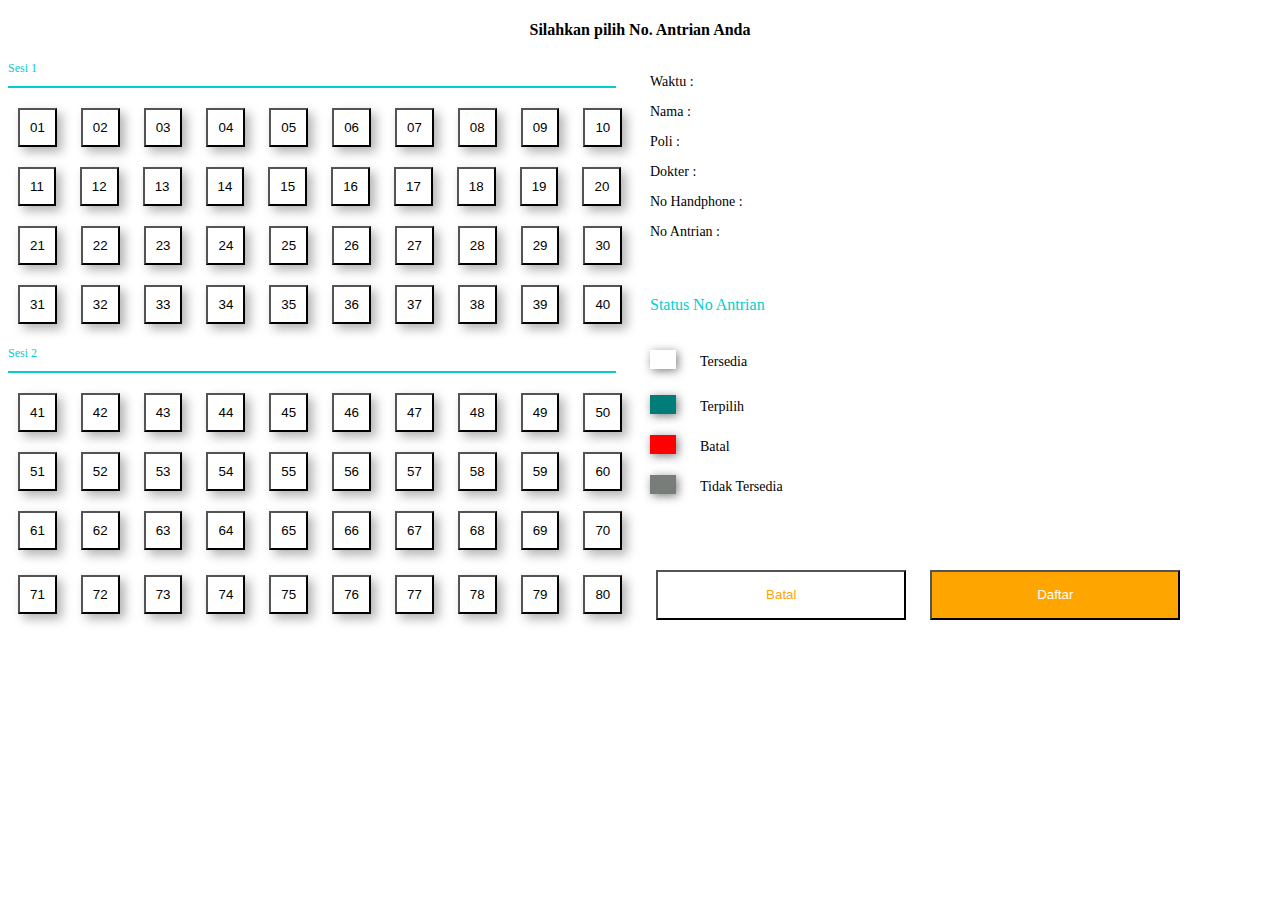
<file: 03-Nomor Antrian/index.html>
<!DOCTYPE html>
<html lang="en">
<head>
  <link rel="stylesheet" href="style.css">
    <meta charset="UTF-8">
    <meta name="viewport" content="width=device-width, initial-scale=1.0">
    <title>Antrian</title>
</head>
<body>
  <h4 style="text-align: center;">Silahkan pilih No. Antrian Anda</h4>
  <p class="h5">Sesi 1</p><hr class="hr">
  <div>
    <button class="button" onclick="changeColor(1)">01</button>
    <button class="button" onclick="changeColor(2)">02</button>
    <button class="button" onclick="changeColor(3)">03</button>
    <button class="button" onclick="changeColor(4)">04</button>
    <button class="button" onclick="changeColor(5)">05</button>
    <button class="button" onclick="changeColor(6)">06</button>
    <button class="button" onclick="changeColor(7)">07</button>
    <button class="button" onclick="changeColor(8)">08</button>
    <button class="button" onclick="changeColor(9)">09</button>
    <button class="button" onclick="changeColor(10)">10</button>
    </br>
    <button class="button" onclick="changeColor(11)">11</button>
    <button class="button" onclick="changeColor(12)">12</button>
    <button class="button" onclick="changeColor(13)">13</button>
    <button class="button" onclick="changeColor(14)">14</button>
    <button class="button" onclick="changeColor(15)">15</button>
    <button class="button" onclick="changeColor(16)">16</button>
    <button class="button" onclick="changeColor(17)">17</button>
    <button class="button" onclick="changeColor(18)">18</button>
    <button class="button" onclick="changeColor(19)">19</button>
    <button class="button" onclick="changeColor(20)">20</button>
    </br>
    <button class="button" onclick="changeColor(21)">21</button>
    <button class="button" onclick="changeColor(22)">22</button>
    <button class="button" onclick="changeColor(23)">23</button>
    <button class="button" onclick="changeColor(24)">24</button>
    <button class="button" onclick="changeColor(25)">25</button>
    <button class="button" onclick="changeColor(26)">26</button>
    <button class="button" onclick="changeColor(27)">27</button>
    <button class="button" onclick="changeColor(28)">28</button>
    <button class="button" onclick="changeColor(29)">29</button>
    <button class="button" onclick="changeColor(30)">30</button>
    </br>
    <button class="button" onclick="changeColor(31)">31</button>
    <button class="button" onclick="changeColor(32)">32</button>
    <button class="button" onclick="changeColor(33)">33</button>
    <button class="button" onclick="changeColor(34)">34</button>
    <button class="button" onclick="changeColor(35)">35</button>
    <button class="button" onclick="changeColor(36)">36</button>
    <button class="button" onclick="changeColor(37)">37</button>
    <button class="button" onclick="changeColor(38)">38</button>
    <button class="button" onclick="changeColor(39)">39</button>
    <button class="button" onclick="changeColor(40)">40</button>
  </div>
    <p class="h5">Sesi 2</p><hr class="hr">
  <div>
    <button class="button" onclick="changeColor(41)">41</button>
    <button class="button" onclick="changeColor(42)">42</button>
    <button class="button" onclick="changeColor(43)">43</button>
    <button class="button" onclick="changeColor(44)">44</button>
    <button class="button" onclick="changeColor(45)">45</button>
    <button class="button" onclick="changeColor(46)">46</button>
    <button class="button" onclick="changeColor(47)">47</button>
    <button class="button" onclick="changeColor(48)">48</button>
    <button class="button" onclick="changeColor(49)">49</button>
    <button class="button" onclick="changeColor(50)">50</button>
    </br>
    <button class="button" onclick="changeColor(51)">51</button>
    <button class="button" onclick="changeColor(52)">52</button>
    <button class="button" onclick="changeColor(53)">53</button>
    <button class="button" onclick="changeColor(54)">54</button>
    <button class="button" onclick="changeColor(55)">55</button>
    <button class="button" onclick="changeColor(56)">56</button>
    <button class="button" onclick="changeColor(57)">57</button>
    <button class="button" onclick="changeColor(58)">58</button>
    <button class="button" onclick="changeColor(59)">59</button>
    <button class="button" onclick="changeColor(60)">60</button>
    </br>
    <button class="button" onclick="changeColor(61)">61</button>
    <button class="button" onclick="changeColor(62)">62</button>
    <button class="button" onclick="changeColor(63)">63</button>
    <button class="button" onclick="changeColor(64)">64</button>
    <button class="button" onclick="changeColor(65)">65</button>
    <button class="button" onclick="changeColor(66)">66</button>
    <button class="button" onclick="changeColor(67)">67</button>
    <button class="button" onclick="changeColor(68)">68</button>
    <button class="button" onclick="changeColor(69)">69</button>
    <button class="button" onclick="changeColor(70)">70</button>
    </br>
    <button class="button" onclick="changeColor(71)">71</button>
    <button class="button" onclick="changeColor(72)">72</button>
    <button class="button" onclick="changeColor(73)">73</button>
    <button class="button" onclick="changeColor(74)">74</button>
    <button class="button" onclick="changeColor(75)">75</button>
    <button class="button" onclick="changeColor(76)">76</button>
    <button class="button" onclick="changeColor(77)">77</button>
    <button class="button" onclick="changeColor(78)">78</button>
    <button class="button" onclick="changeColor(79)">79</button>
    <button class="button" onclick="changeColor(80)">80</button>

    <button class="bBatal" onclick="batal()" id="deleteButton">Batal</button>
    <button class="bDaftar" onclick="daftar()" id="waktuButton">Daftar</button>
  </div>
  
  <div class="flex-container">
    <p class="tWaktu">Waktu         : <span id="display-waktu"></span></p>
    <p class="tNama">Nama           : <span id="display-nama"></span></p>
    <p class="tPoli">Poli           : <span id="display-poli"></span></p>
    <p class="tDokter">Dokter       : <span id="display-dokter"></span></p>
    <p class="tNoHP">No Handphone   : <span id="display-noHP"></span></p>
    <p class="tNoAntri">No Antrian  : <span id="display-noAntri"></span></p>
    <p class="tStatus">Status No Antrian</p>

    <img class="white" src="white.png"> <p class="teksTersedia">Tersedia</p>
    <img class="tosca" src="dark.png"> <p class="teksTerpilih">Terpilih</p>
    <img class="red" src="red.png"> <P class="teksBatal">Batal</P>
    <img class="gray" src="gray.png"> <p class="teksTidaktersedia">Tidak Tersedia</p>
  </div>
  
  <script src="app.js"></script>

</body>
</html>
</file>
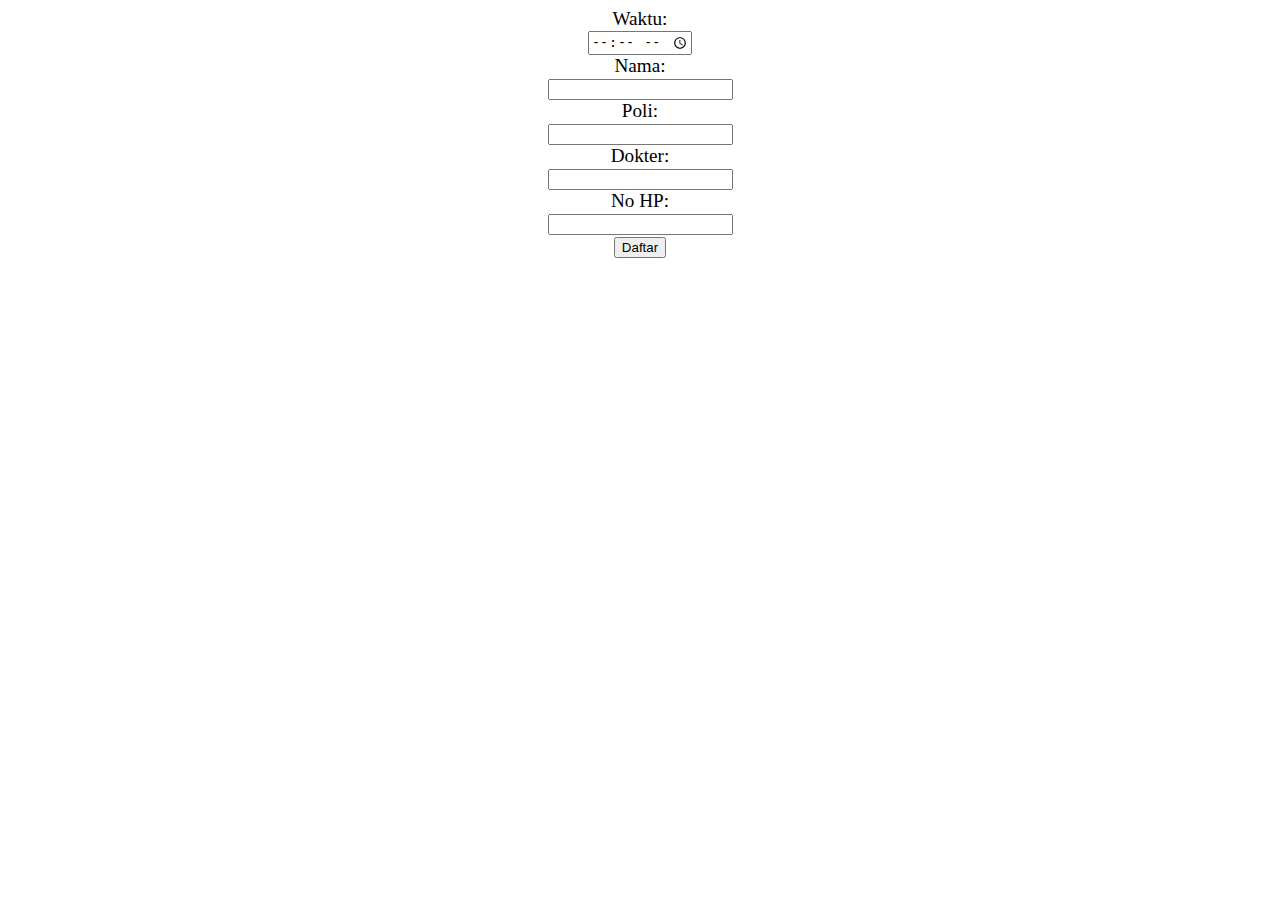
<file: 03-Nomor Antrian/input.html>
<!DOCTYPE html>
<html lang="en">
<head>
    <meta charset="UTF-8">
    <meta name="viewport" content="width=device-width, initial-scale=1.0">
    <title>Input</title>
</head>
<body style="text-align: center;">
    <form id="appointment-form" style="font-size: larger;">
        <label for="waktu">Waktu:</label><br>
        <input type="time" id="waktu" name="waktu"><br>
        <label for="nama">Nama:</label><br>
        <input type="text" id="nama" name="nama"><br>
        <label for="poli">Poli:</label><br>
        <input type="text" id="poli" name="poli"><br>
        <label for="dokter">Dokter:</label><br>
        <input type="text" id="dokter" name="dokter"><br>
        <label for="noHP">No HP:</label><br>
        <input type="tel" id="noHP" name="noHP"><br>
        <button type="submit">Daftar</button>
    </form>

    <script>
        const form = document.getElementById('appointment-form');

        form.addEventListener('submit', function(event) {
            event.preventDefault();

            const formData = new FormData(form);
            const data = {
                waktu: formData.get('waktu'),
                nama: formData.get('nama'),
                poli: formData.get('poli'),
                dokter: formData.get('dokter'),
                noHP: formData.get('noHP')
            };

            localStorage.setItem('appointmentData', JSON.stringify(data));
            window.location.href = 'index.html';
        });
    </script>
</body>
</html>
</file>
<file: 03-Nomor Antrian/style.css>
hr {
  color: #333; /* Warna garis */
  background-color: #00ced1;; /* Warna latar belakang garis */
  height: 2px; /* Tinggi garis */
  border: none; /* Tanpa border */
  margin: 10px 0; /* Jarak dari atas dan bawah */
  width: 608px; /* Lebar garis */
}

.body {
  font-family: Arial, sans-serif;
  margin: 20px;
}

.h4 {
  margin-bottom: 5px;
  text-align: center;
}

.h5 {
  margin-bottom: 5px;
  font-size: 12px;
  text-align: left;
  color: #00ced1;
}

.button {
  margin: 10px;
  padding: 10px;
  background-color: white;
  box-shadow: 5px 5px 10px rgba(0, 0, 0, 0.3);
}

.bBatal {
  color: orange;
  background-color: white;
  height: 50px;
  width: 250px;
  margin-top: 10px;
  margin-right: 10px;
  margin-left: 20px;
}

.bDaftar {
  color: white;
  background-color: orange;
  height: 50px;
  width: 250px;
  
  margin-left: 10px;
}

.button.batal {
  color: orange;
  background-color: white;
}

.button.daftar {
  color: white;
  background-color: orange;
}

.button.clicked {
  background-color: #00CED1; /* Warna tosca */
}

.button.registered {
  background-color: #00CED1;
}

.button.cancel {
  background-color: red;
}

.p {
  font-size: 14px;
  position: absolute;
}

.tStatus {
  position: absolute;
  top: 280px;
  left: 650px;
  color: #00CED1;
}

.tWaktu {
  position: absolute;
  font-size: 14px;
  top: 60px;
  left: 650px;
}

.tNama {
  position: absolute;
  font-size: 14px;
  top: 90px;
  left: 650px;
}

.tPoli {
  position: absolute;
  font-size: 14px;
  top: 120px;
  left: 650px;
}

.tDokter {
  position: absolute;
  font-size: 14px;
  top: 150px;
  left: 650px;
}

.tNoHP {
  position: absolute;
  font-size: 14px;
  top: 180px;
  left: 650px;
}

.tNoAntri {
  position: absolute;
  font-size: 14px;
  top: 210px;
  left: 650px;
}

.white {
  position: absolute;
  top: 350px; 
  left: 650px; 
  max-width: 2%; 
  max-height: 3%; 
  filter: drop-shadow(2px 2px 5px rgb(126, 126, 126));
}

.tosca {
  position: absolute;
  top: 380px; 
  left: 650px;  
  max-width: 2%; 
  max-height: 3%; 
  margin-top: 15px;
  filter: drop-shadow(2px 2px 5px rgb(126, 126, 126));
}

.red {
  position: absolute;
  top: 410px; 
  left: 650px;  
  max-width: 2%; 
  max-height: 3%; 
  margin-top: 25px;
  filter: drop-shadow(2px 2px 5px rgb(126, 126, 126));
}

.gray {
  position: absolute;
  top: 440px; 
  left: 650px; 
  max-width: 2%; 
  max-height: 3%; 
  margin-top: 35px;
  filter: drop-shadow(2px 2px 5px rgb(126, 126, 126));
}

.teksTersedia {
  position: absolute;
  top: 340px; 
  left: 700px; 
  font-size: 14px;
}

.teksTerpilih {
  position: absolute;
  top: 385px; 
  left: 700px; 
  font-size: 14px;
}

.teksBatal {
  position: absolute;
  top: 425px; 
  left: 700px; 
  font-size: 14px;
}

.teksTidaktersedia {
  position: absolute;
  top: 465px; 
  left: 700px; 
  font-size: 14px;
}
</file>
